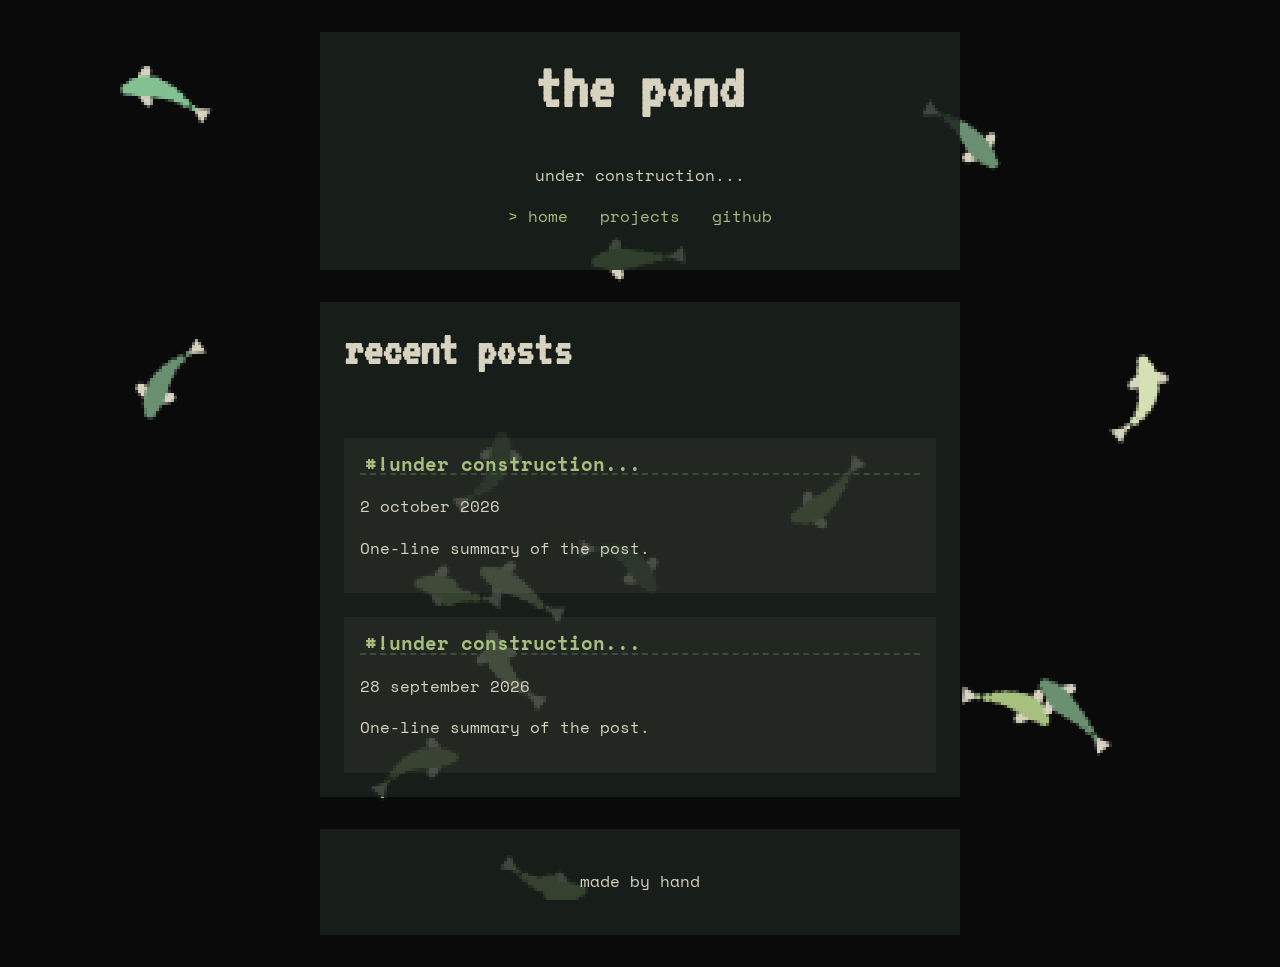
<file: index.html>
<!DOCTYPE html>
<html lang="en">

<head>
    <meta charset="UTF-8">
    <meta name="viewport" content="width=device-width, initial-scale=1.0">
    <title>the pond</title>
    <link rel="stylesheet" href="styles.css">
    <link rel="preconnect" href="https://fonts.googleapis.com">
    <link rel="preconnect" href="https://fonts.gstatic.com" crossorigin>
    <link
        href="https://fonts.googleapis.com/css2?family=Space+Mono:ital,wght@0,400;0,700;1,400;1,700&family=VT323&display=swap"
        rel="stylesheet">
    <script src="script.js" defer></script>
</head>

<body>
    <canvas id="MyCanvas"></canvas>
    <header class="site-header box">
        <h1>the pond</h1>
        <p class="tagline">under construction...</p>
        <nav>
            <ul>
                <li><a href="index.html" aria-current="page">home</a></li>
                <li><a href="projects.html">projects</a></li>
                <li><a href="https://github.com/Mikolaj-Wujek">github</a></li>
            </ul>
        </nav>
    </header>

    <main>
        <section class="posts box">
            <h2>recent posts</h2>

            <article class="post">
                <h3><a href="posts/started-the-site.html">under construction...</a></h3>
                <time datetime="2026-10-02">2 october 2026</time>
                <p>One-line summary of the post.</p>
            </article>

            <article class="post">
                <h3><a href="posts/second-post.html">under construction...</a></h3>
                <time datetime="2026-09-28">28 september 2026</time>
                <p>One-line summary of the post.</p>
            </article>
        </section>
    </main>

    <footer class="site-footer box">
        <p>made by hand</p>
    </footer>
</body>

</html>
</file>
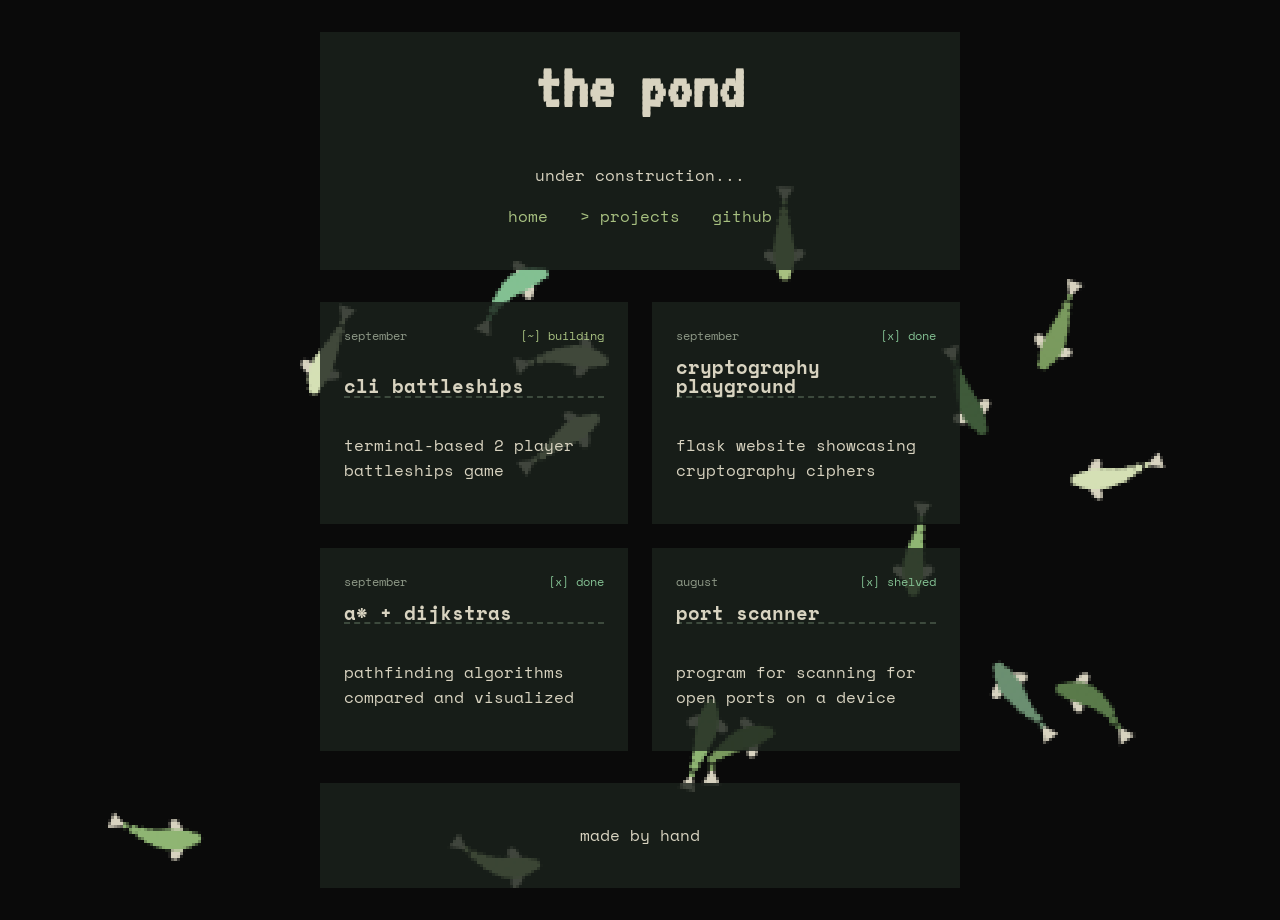
<file: projects.html>
<!DOCTYPE html>
<html lang="en">

<head>
    <meta charset="UTF-8">
    <meta name="viewport" content="width=device-width, initial-scale=1.0">
    <title>projects | the pond</title>
    <link rel="stylesheet" href="styles.css">
    <link rel="preconnect" href="https://fonts.googleapis.com">
    <link rel="preconnect" href="https://fonts.gstatic.com" crossorigin>
    <link
        href="https://fonts.googleapis.com/css2?family=Space+Mono:ital,wght@0,400;0,700;1,400;1,700&family=VT323&display=swap"
        rel="stylesheet">
    <script src="script.js" defer></script>
</head>

<body>
    <canvas id="MyCanvas"></canvas>
    <header class="site-header box">
        <h1>the pond</h1>
        <p class="tagline">under construction...</p>
        <nav>
            <ul>
                <li><a href="index.html">home</a></li>
                <li><a href="projects.html" aria-current="page">projects</a></li>
                <li><a href="https://github.com/Mikolaj-Wujek">github</a></li>
            </ul>
        </nav>
    </header>

    <main id="projectPage">
        <a class="project" href="index.html">
            <div class="meta">
                <p class="date">september</p>
                <p class="status building">building</p>
            </div>
            <h3>cli battleships</h3>
            <p>terminal-based 2 player battleships game</p>
        </a>
        <a class="project" href="index.html">
            <div class="meta">
                <p class="date">september</p>
                <p class="status done">done</p>
            </div>
            <h3>cryptography playground</h3>
            <p>flask website showcasing cryptography ciphers</p>
        </a>
        <a class="project" href="index.html">
            <div class="meta">
                <p class="date">september</p>
                <p class="status done">done</p>

            </div>
            <h3>a* + dijkstras</h3>
            <p>pathfinding algorithms compared and visualized</p>
        </a>
        <a class="project" href="projects/port_scanner.html">
            <div class="meta">
                <p class="date">august</p>
                <p class="status done">shelved</p>

            </div>
            <h3>port scanner</h3>
            <p>program for scanning for open ports on a device</p>
        </a>
    </main>

    <footer class="site-footer box">
        <p>made by hand</p>
    </footer>
</body>

</html>
</file>
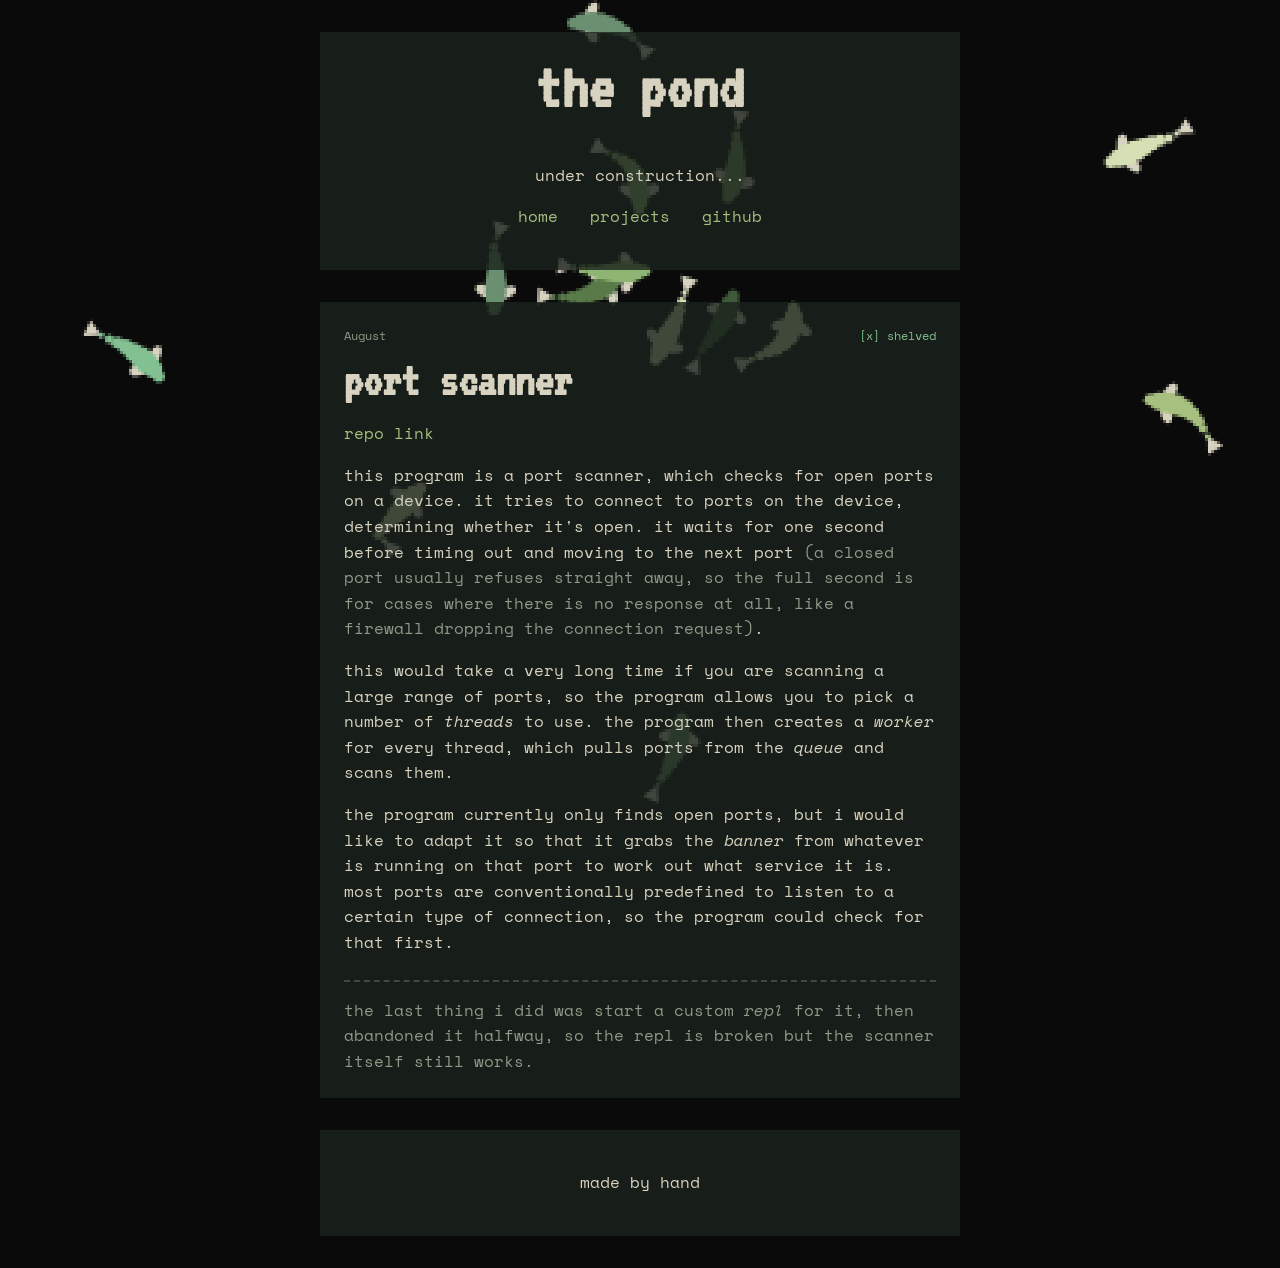
<file: projects/port_scanner.html>
<!DOCTYPE html>
<html lang="en">

<head>
    <meta charset="UTF-8">
    <meta name="viewport" content="width=device-width, initial-scale=1.0">
    <title>projects | the pond</title>
    <link rel="stylesheet" href="../styles.css">
    <link rel="preconnect" href="https://fonts.googleapis.com">
    <link rel="preconnect" href="https://fonts.gstatic.com" crossorigin>
    <link
        href="https://fonts.googleapis.com/css2?family=Space+Mono:ital,wght@0,400;0,700;1,400;1,700&family=VT323&display=swap"
        rel="stylesheet">
    <script src="../script.js" defer></script>
</head>

<body>
    <canvas id="MyCanvas"></canvas>
    <header class="site-header box">
        <h1>the pond</h1>
        <p class="tagline">under construction...</p>
        <nav>
            <ul>
                <li><a href="../index.html">home</a></li>
                <li><a href="../projects.html">projects</a></li>
                <li><a href="https://github.com/Mikolaj-Wujek">github</a></li>
            </ul>
        </nav>
    </header>
    <main>
        <section class="box description">
            <div class="meta">
                <p class="date">August</p>
                <p class="status done">shelved</p>
            </div>
            <h2>port scanner</h2>
            <!-- placeholder: swap # for the repo url -->
            <p class="links"><a href="https://github.com/Mikolaj-Wujek/net-scout">repo link</a></p>

            <p>this program is a port scanner, which checks for open ports on a device. it tries to connect
                to ports on the device, determining whether it's open. it waits for one second before timing out and
                moving to the next port <span class="aside">(a closed port usually refuses straight away,
                    so the full second is for cases where there is no response at all, like a firewall dropping the
                    connection request)</span>.
            </p>
            <p>
                this would take a very long time if you are scanning a large range of ports, so the program allows you
                to pick a number of <em>threads</em>
                to use. the program then creates a <em>worker</em> for every thread, which pulls ports from the
                <em>queue</em> and scans
                them.
            </p>
            <p>the program currently only finds open ports, but i would like to adapt it so that it grabs the
                <em>banner</em>
                from whatever is running on that port to work out what service it is.
                most ports are conventionally predefined to listen to a certain type of
                connection, so the program could check for
                that first.
            </p>
            <p class="note">
                the last thing i did was start a custom <em>repl</em> for it, then abandoned it halfway, so the repl is
                broken
                but the scanner itself still works.
            </p>
        </section>
    </main>
    <footer class="site-footer box">
        <p>made by hand</p>
    </footer>
</body>

</html>
</file>
<file: styles.css>
:root {
    --bg: #0a0a0a;                      /* the water */
    --surface: rgb(27 34 28 / 0.8);     /* see-through panel */
    --raised: rgb(216 211 192 / 0.06);  /* posts inside a panel */
    --rule: #3d4a3d;                    /* dashed h3 line */
    --text: #d8d3c0;                    /* muted warm white */
    --text-muted: #8f9a88;              /* sage grey: dates, meta */
    --accent: #a7c080;                  /* links, hover background */
    --accent-deep: #48623c;
    --done: #83c092;             /* link :active background */
}

body {
    background: var(--bg);
    color: var(--text);
    display: flex;
    flex-direction: column;
    gap: 2rem;
    margin: 0 auto;
    max-width: 40em;
    padding: 2rem;
    font-family: "Space Mono", monospace;
    line-height: 1.6;
}

.box {
    background: var(--surface);
    padding: 1.5rem;
}

.post {
    background: var(--raised);
    text-align: left;
    padding: 1rem;
}

.post a::before {
    content: "#!";
}

.posts {
    display: flex;
    flex-direction: column;
    gap: 1.5rem;
}

a {
    color: var(--accent);
    text-decoration: none;
    padding: 0 0.25em;
    transition: background-color 0.12s ease-out, color 0.12s ease-out;
}

a[aria-current="page"]::before {
    content: "> ";
}

a:hover,
a:focus-visible {
    background: var(--accent);
    color: var(--bg);
}

a:focus-visible {
    outline: 2px solid var(--text);
    outline-offset: 2px;
}

a:active {
    background: var(--accent-deep);
    color: var(--text);
}

nav ul {
    list-style: none;
    display: flex;
    padding: 0;
    justify-content: center;
    gap: 1.5rem;
}

h1, h2, h3 {
    font-family: "VT323", monospace;
    margin-top: 0;
    line-height: 1;
}

h1 {
    font-size: 4rem;
}

h2 {
    font-size: 3rem;
}

h3 {
    font-size: 1.2rem;
    font-family: "Space Mono", monospace;
    border-bottom: 2px dashed var(--rule);
}

#MyCanvas {
    background: var(--bg);
    position: fixed;
    top: 0;
    left: 0;
    z-index: -1;
    width: 100vw;
    height: 100vh;
    image-rendering: pixelated;
}

#projectPage {
    display: grid;
    grid-template-columns: repeat(auto-fit, minmax(15rem, 1fr));
    gap: 1.5rem;
}

/* Each tile spans three rows of the page grid (meta, title, description)
   and borrows those rows via subgrid, so the rows line up across tiles
   that sit side by side. */
.project {
    display: grid;
    grid-row: span 3;
    grid-template-rows: subgrid;
    row-gap: 0;
    background: var(--surface);
    padding: 1.5rem;
    color: var(--text);
    transition: transform 0.12s ease-out;
}

/* Short titles sit on the dashed line instead of leaving a gap above it */
.project h3 {
    display: flex;
    align-items: flex-end;
}

/* background and color are repeated here to cancel the generic a:hover styles */
.project:hover,
.project:focus-visible {
    background: var(--surface);
    color: var(--text);
    transform: translate(3px, 3px);
}

.project:active {
    background: var(--surface);
    color: var(--text);
    transform: translate(6px, 6px);
}

.meta {
    display: flex;
    justify-content: space-between;
    font-size: 0.75rem;
    margin-bottom: 0.75rem;
}

.meta p {
    margin: 0;
}

.date {
    color: var(--text-muted);
}

.status::before {
    content: "[ ] ";
}

.status.building {
    color: var(--accent);
}

.status.building::before {
    content: "[~] ";
}

.status.done {
    color: var(--done);
}

.status.done::before {
    content: "[x] ";
}

.status.planned {
    color: var(--text-muted);
}

/*  */

.site-header,
.site-footer {
    text-align: center;
}

.description h2 {
    margin-bottom: 1rem;
}

.description > :last-child {
    margin-bottom: 0;
}

.links {
    margin-top: 0;
}


.links a {
    margin-left: -0.25em;
}

.aside {
    color: var(--text-muted);
}

.note {
    color: var(--text-muted);
    border-top: 2px dashed var(--rule);
    margin-top: 1.5rem;
    padding-top: 1rem;
}

::selection {
    background: var(--accent);
    color: var(--bg);
}
</file>
